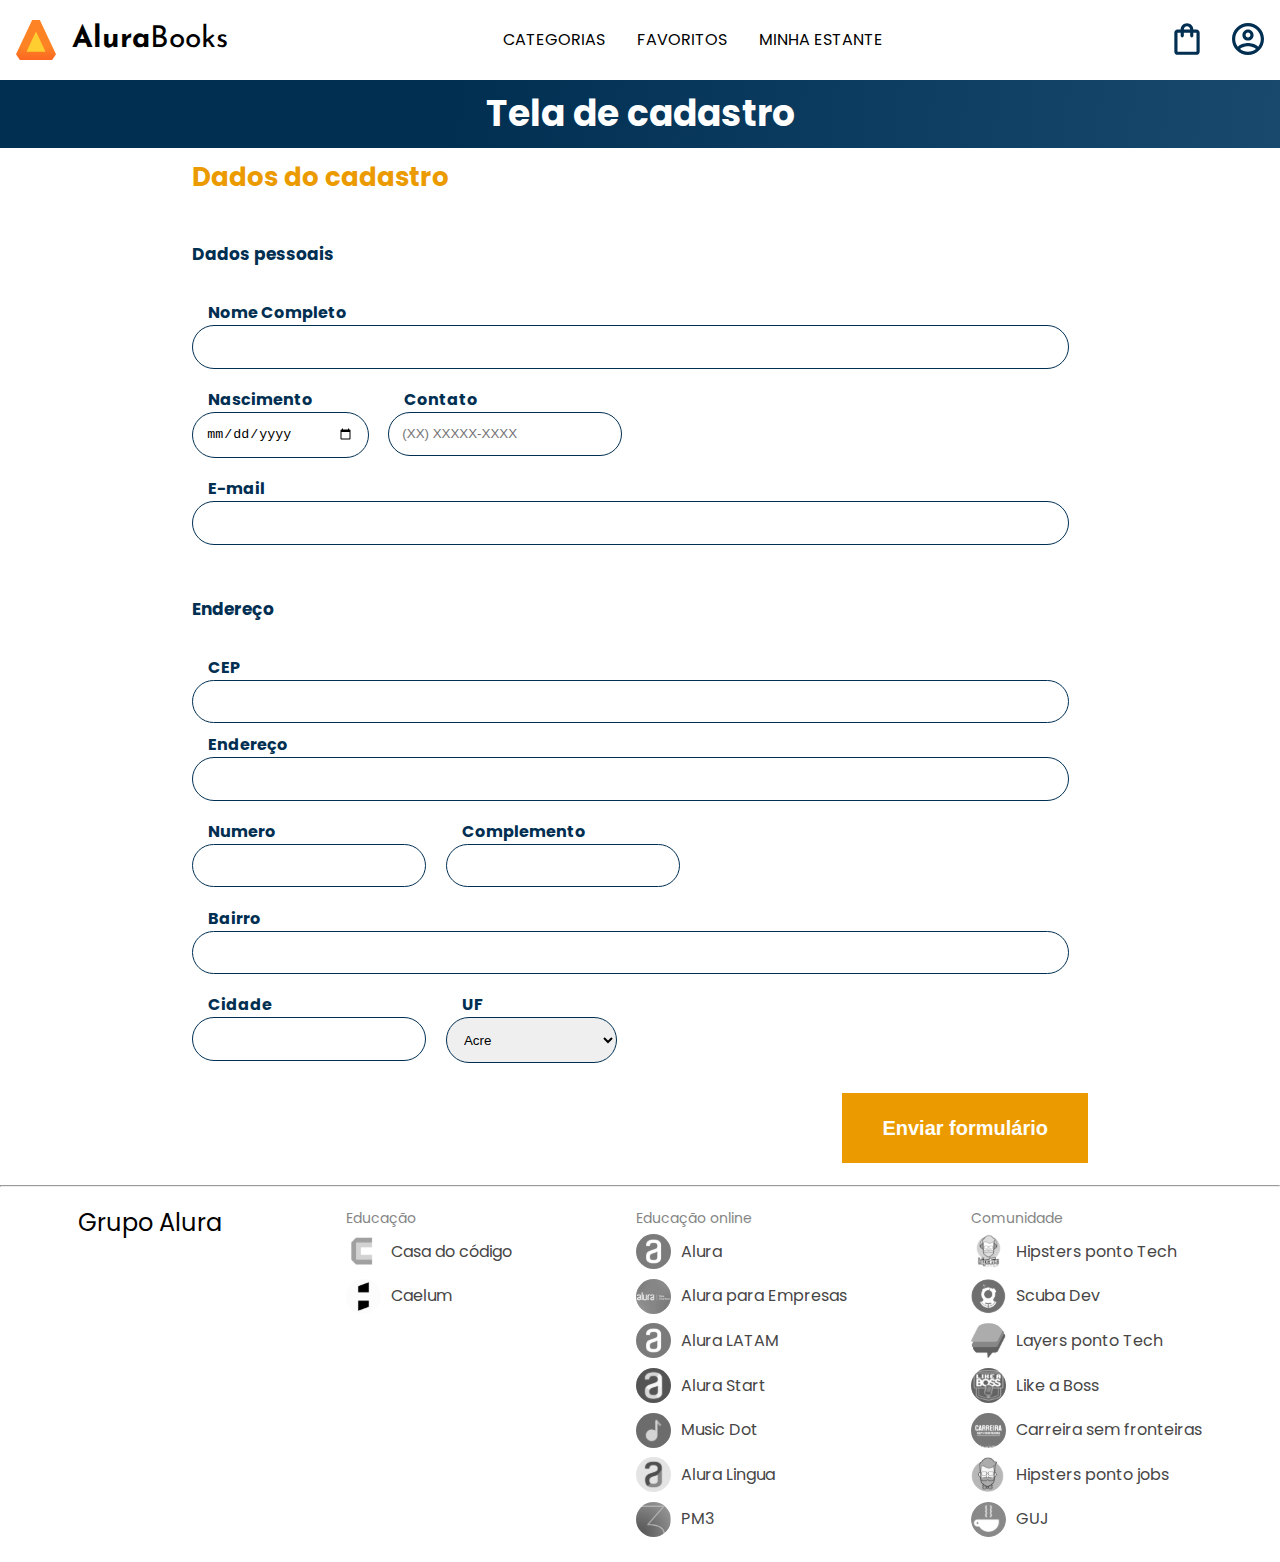
<file: tela-de-cadastro/index.html>
<!DOCTYPE html>
<html lang="en">

<head>
    <meta charset="UTF-8">
    <meta http-equiv="X-UA-Compatible" content="IE=edge">
    <meta name="viewport" content="width=device-width, initial-scale=1.0">
    <link rel="stylesheet" href="./styles/reset.css">
    <link rel="preconnect" href="https://fonts.googleapis.com">
    <link rel="preconnect" href="https://fonts.gstatic.com" crossorigin>
    <link href="https://fonts.googleapis.com/css2?family=Poppins:wght@300;400;500;700&display=swap" rel="stylesheet">
    <link rel="stylesheet" href="https://unpkg.com/swiper@8/swiper-bundle.min.css" />
    <link href="https://fonts.googleapis.com/css2?family=Josefin+Sans:wght@400;700&display=swap" rel="stylesheet">
    <link rel="stylesheet" href="./styles/styles.css">
    <title>Formulário de cadastro</title>
</head>

<body>

    <header class="cabeçalho">
        <div class="container">
            <input type="checkbox" id="menu" class="container__botao">
            <label for="menu" class="container__rotulo">
                <span class="cabeçalho__menu-hamburguer container__imagem"></span>
            </label>
            <ul class="lista-menu">
                <li class="lista-menu__titulo">Categorias</li>
                <li class="lista-menu__item">
                    <a href="#" class="lista-menu__link">Programação</a>
                </li>
                <li class="lista-menu__item">
                    <a href="#" class="lista-menu__link">Front-end</a>
                </li>
                <li class="lista-menu__item">
                    <a href="#" class="lista-menu__link">Infraestrutura</a>
                </li>
                <li class="lista-menu__item">
                    <a href="#" class="lista-menu__link">Business</a>
                </li>
                <li class="lista-menu__item">
                    <a href="#" class="lista-menu__link">Design & UX</a>
                </li>
            </ul>
            <img src="img/Logo.svg" alt="Logo da Alurabooks" class="container__imagem">
            <h1 class="container__titulo"><b class="container__titulo--negrito">Alura</b>Books</h1>
        </div>

        <ul class="opções">
            <input type="checkbox" id="opções-menu" class="opções__botão">
            <li class="opções__item"><a href="#" class="opções__link">Categorias</a></li>
            <li class="opções__item"><a href="#" class="opções__link">Favoritos</a></li>
            <li class="opções__item"><a href="#" class="opções__link">Minha estante</a></li>
        </ul>

        <div class="container">
            <a href="#"><img src="img/Favoritos.svg" alt="Meus favoritos"
                    class="container__imagem container__imagem-transparente"></a>
            <a href="#" class="container__link">
                <img src="img/Compras.svg" alt="Carrinhos de compras" class="container__imagem">
                <p class="container__texto">Minha sacola</p>
            </a>
            <a href="#" class="container__link">
                <img src="img/Usuario.svg" alt="Meu perfil" class="container__imagem">
                <p class="container__texto">Meu perfil</p>
            </a>
        </div>
    </header>

    <section class="banner">
        <h2 class="banner__titulo">Tela de cadastro</h2>
    </section>

    <main class="principal">
        <h2 class="principal__titulo">Dados do cadastro</h2>

        <form class="principal__formulario" id="formulario" target="_blank"
            onsubmit="location.replace('./cadastro-finalizado.html')">
            <h3 class="principal__subtitulo">Dados pessoais</h3>
            <div class="formulario__campo">
                <label class="campo__etiqueta" for="nome">Nome Completo</label>
                <input name="nome" id="nome" class="campo__escrita" required />
            </div>
            <div class="formulario__dupla">
                <div class="formulario__campo">
                    <label class="campo__etiqueta" for="nascimento">Nascimento</label>
                    <input name="nascimento" id="nascimento" type="date" class="campo__escrita" required />
                </div>
                <div class="formulario__campo">
                    <label class="campo__etiqueta" for="telefone">Contato</label>
                    <input name="telefone" id="telefone" type="tel" placeholder="(XX) XXXXX-XXXX" class="campo__escrita"
                        required />
                </div>
            </div>
            <div class="formulario__campo">
                <label class="campo__etiqueta" for="email">E-mail</label>
                <input name="email" id="email" type="email" class="campo__escrita" required />
            </div>

            <h3 class="principal__subtitulo">Endereço</h3>

            <div class="formulario__campo">
                <label class="campo__etiqueta" for="cep">CEP</label>
                <input name="cep" id="cep" class="campo__escrita" required />
                <div id="erro"></div>
            </div>

            <div class="formulario__campo">
                <label class="campo__etiqueta" for="endereco">Endereço</label>
                <input name="endereco" id="endereco" class="campo__escrita" required />
            </div>
            <div class="formulario__dupla">
                <div class="formulario__campo">
                    <label class="campo__etiqueta" for="numero">Numero</label>
                    <input name="numero" id="numero" class="campo__escrita" required />
                </div>
                <div class="formulario__campo">
                    <label class="campo__etiqueta" for="complemento">Complemento</label>
                    <input name="complemento" id="complemento" class="campo__escrita" />
                </div>
            </div>
            <div class="formulario__campo">
                <label class="campo__etiqueta" for="bairro">Bairro</label>
                <input name="bairro" id="bairro" class="campo__escrita" required />
            </div>
            <div class="formulario__dupla">
                <div class="formulario__campo">
                    <label class="campo__etiqueta" for="cidade">Cidade</label>
                    <input name="cidade" id="cidade" class="campo__escrita" required />
                </div>

                <div class="formulario__campo">
                    <label class="campo__etiqueta" for="estado">UF</label>
                    <select id="estado" name="estado" class="campo__escrita">
                        <option value="AC">Acre</option>
                        <option value="AL">Alagoas</option>
                        <option value="AP">Amapá</option>
                        <option value="AM">Amazonas</option>
                        <option value="BA">Bahia</option>
                        <option value="CE">Ceará</option>
                        <option value="DF">Distrito Federal</option>
                        <option value="ES">Espírito Santo</option>
                        <option value="GO">Goiás</option>
                        <option value="MA">Maranhão</option>
                        <option value="MT">Mato Grosso</option>
                        <option value="MS">Mato Grosso do Sul</option>
                        <option value="MG">Minas Gerais</option>
                        <option value="PA">Pará</option>
                        <option value="PB">Paraíba</option>
                        <option value="PR">Paraná</option>
                        <option value="PE">Pernambuco</option>
                        <option value="PI">Piauí</option>
                        <option value="RJ">Rio de Janeiro</option>
                        <option value="RN">Rio Grande do Norte</option>
                        <option value="RS">Rio Grande do Sul</option>
                        <option value="RO">Rondônia</option>
                        <option value="RR">Roraima</option>
                        <option value="SC">Santa Catarina</option>
                        <option value="SP">São Paulo</option>
                        <option value="SE">Sergipe</option>
                        <option value="TO">Tocantins</option>
                        <option value="EX">Estrangeiro</option>
                    </select>
                </div>

            </div>


            <div class="formulario-botao"><input type="submit" value="Enviar formulário" class="formulario__botao" id="enviar"></div>
        </form>
    </main>

    <hr>
    <footer class="rodapé">
        <h2 class="rodapé__titulo">Grupo Alura</h2>
        <ul class="lista-rodapé">
            <li class="lista-rodapé__titulo">Educação</li>
            <li class="lista-rodapé__item">
                <img src="img/CasaDoCodigo.svg" alt="Logo da casa do código">
                <a href="https://www.casadocodigo.com.br/" class="lista-rodapé__link">Casa do código</a>
            </li>
            <li class="lista-rodapé__item">
                <img src="img/Caelum.svg" alt="Logo da caelum">
                <a href="https://caelum.com.br/" class="lista-rodapé__link">Caelum</a>
            </li>
        </ul>

        <ul class="lista-rodapé">
            <li class="lista-rodapé__titulo">Educação online</li>
            <li class="lista-rodapé__item">
                <img src="img/Alura.svg" alt="Logo da Alura">
                <a href="https://www.alura.com.br/" class="lista-rodapé__link">Alura</a>
            </li>
            <li class="lista-rodapé__item">
                <img src="img/AluraEmpresas.svg" alt="Logo da Alura para Empresas">
                <a href="https://www.alura.com.br/empresas" class="lista-rodapé__link">Alura para Empresas</a>
            </li>
            <li class="lista-rodapé__item">
                <img src="img/AluraLATAM.svg" alt="Logo da Alura Latam">
                <a href="https://www.aluracursos.com/" class="lista-rodapé__link">Alura LATAM</a>
            </li>
            <li class="lista-rodapé__item">
                <img src="img/AluraStart.svg" alt="Logo da Alura START">
                <a href="https://www.alurastart.com.br/" class="lista-rodapé__link">Alura Start</a>
            </li>
            <li class="lista-rodapé__item">
                <img src="img/MusicDot.svg" alt="Logo da Music Dot">
                <a href="https://www.musicdot.com.br/" class="lista-rodapé__link">Music Dot</a>
            </li>
            <li class="lista-rodapé__item">
                <img src="img/AluraLingua.svg" alt="Logo da Alura Lingua">
                <a href="https://www.aluralingua.com.br/" class="lista-rodapé__link">Alura Lingua</a>
            </li>
            <li class="lista-rodapé__item">
                <img src="img/PM3.svg" alt="Logo da PM3">
                <a href="https://www.cursospm3.com.br/" class="lista-rodapé__link">PM3</a>
            </li>
        </ul>

        <ul class="lista-rodapé">
            <li class="lista-rodapé__titulo">Comunidade</li>
            <li class="lista-rodapé__item">
                <img src="img/HipstersTech.svg" alt="Logo do Hipsters ponto Tech">
                <a href="https://hipsters.tech/" class="lista-rodapé__link">Hipsters ponto Tech</a>
            </li>
            <li class="lista-rodapé__item">
                <img src="img/ScubaDev.svg" alt="Logo do Scuba Dev">
                <a href="https://scuba.dev.br/" class="lista-rodapé__link">Scuba Dev</a>
            </li>
            <li class="lista-rodapé__item">
                <img src="img/LayersTech.svg" alt="Logo do Layers ponto Tech">
                <a href="https://layerspontotech.com.br/" class="lista-rodapé__link">Layers ponto Tech</a>
            </li>
            <li class="lista-rodapé__item">
                <img src="img/LikeABoss.svg" alt="Logo do Like a Boss">
                <a href="https://likeaboss.com.br/" class="lista-rodapé__link">Like a Boss</a>
            </li>
            <li class="lista-rodapé__item">
                <img src="img/CarreiraSemFronteira.svg" alt="Logo do Carreira sem fronteiras">
                <a href="https://www.carreirasemfronteiras.com.br/" class="lista-rodapé__link">Carreira sem
                    fronteiras</a>
            </li>
            <li class="lista-rodapé__item">
                <img src="img/HipstersJobs.svg" alt="Logo do Hipsters ponto jobs">
                <a href="https://hipsters.jobs/" class="lista-rodapé__link">Hipsters ponto jobs</a>
            </li>
            <li class="lista-rodapé__item">
                <img src="img/GUJ.svg" alt="Logo do GUJ">
                <a href="https://www.guj.com.br/" class="lista-rodapé__link">GUJ</a>
            </li>
        </ul>
    </footer>

    <script src="script.js"></script>
</body>

</html>
</file>
<file: tela-de-cadastro/styles/styles.css>
@import url("header.css");
@import url("banner.css");
@import url("formulario.css");
@import url("rodape.css");
@import url("cadastro.css");

:root {
    --cor-de-fundo: #EBECEE;
    --branco: #FFFFFF;
    --laranja: #EB9B00;
    --azul-degrade: linear-gradient(97.54deg, #002F52 35.49%, #326589 165.37%);
    --fonte-principal: "Poppins";
    --azul: #002F52;
    --fonte-secundario: "Josefin Sans";
    --preto: #000000;
    --cinza: #474646;
    --cinza-claro: #858585;
    --vermelho: #D94937;
}

body {
    background-color: var(--branco);
    font-family: var(--fonte-principal);
    font-size: 16px;
    font-weight: 400;
}
</file>
